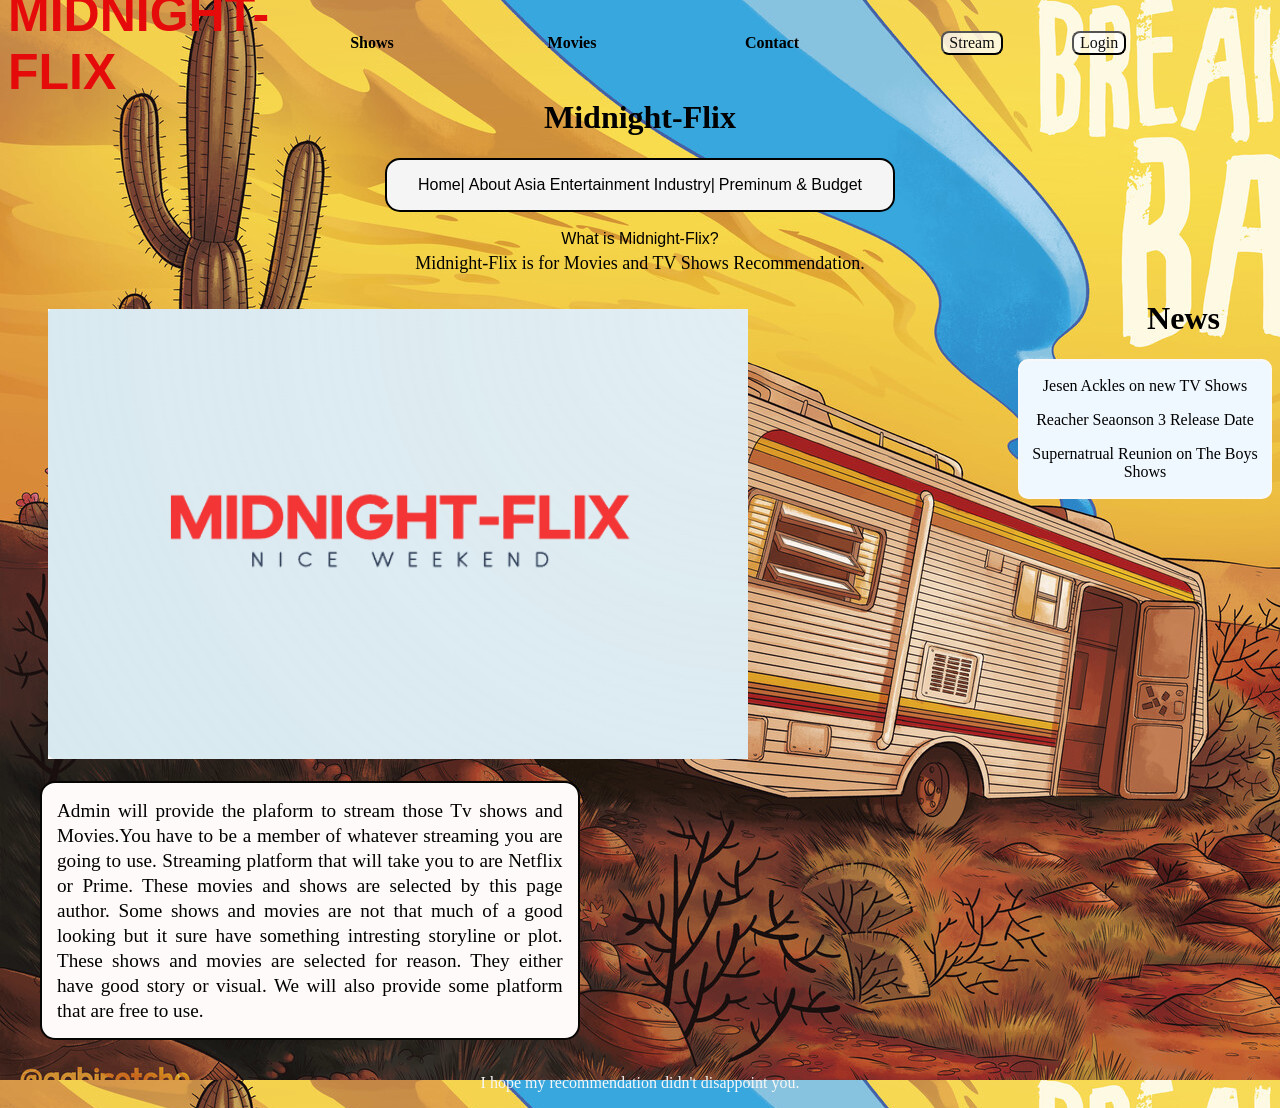
<file: index.html>
<!DOCTYPE html>
<html lang="en">

<head>
   <meta charset="UTF-8">
   <meta name="viewport" content="width=device-width, initial-scale=1.0">
   <title>Homepage</title>
   <style type="text/css">
      a {
         text-decoration: none;
      }

      aside {
         border: 2px solid rgb(248, 248, 248);
         border-radius: 10px;
         color: aliceblue;
         width: 25%;
         border: 5% #000000;
         background-color: aliceblue;
         ;
         overflow-y: auto;
      }

      .S1 {
         border: 2px solid black;
         background-color: whitesmoke;
         width: 40%;
         margin: auto;
         border-radius: 15px;
      }

      .D1 {
         width: 200px;
         height: 70px;
         align-items: center;
         display: flex;
         font-weight: bold;
      }

      .D2 {
         display: inline-block;
         text-align: center;
      }

      .N1 {
         display: flex;
      }

      .p2 {
         font-family: 'Franklin Gothic Medium', 'Arial Narrow', Arial, sans-serif;
         color: black;
      }

      .p3 {
         color: #000000;
         font-family: Georgia, 'Times New Roman', Times, serif;
      }

      #ID1 {
         flex-grow: 1;
         max-width: 70%;
         font-family: 'Trebuchet MS', 'Lucida Sans Unicode', 'Lucida Grande', 'Lucida Sans', Arial, sans-serif;
         font-size: 50px;
         color: rgb(230, 11, 11)
      }

      #ID2 {
         justify-content: center;
         align-items: center;
         color: rgb(0, 0, 0);
      }

      .Plat {
         text-align: justify;
         line-height: 25px;
         font-size: larger;
         color: #000000;
         flex-grow: 1;
         background-color: snow;
         border-color: #070404;
         border-radius: 15px;
         width: 40%;
         padding: 15px;
         font-family: Georgia, 'Times New Roman', Times, serif;
         position: relative;
         left: 32px;
      }

      button {
         border-radius: 8px;
         width: 100%;
         height: 100%;
         font-family: Georgia, 'Times New Roman', Times, serif;
         background-color: rgba(255, 255, 255, 0.767);
         color: rgb(15, 15, 15);
         font-size: medium;
      }

      .footer {
         font-family: Georgia, 'Times New Roman', Times, serif;
         text-align: center;
         color: rgb(247, 247, 247);
      }

      .nav-btn {
         width: auto;
         height: auto;
         background-color: rgba(255, 255, 255, 0.767);
         border-radius: 8px;
         font-family: Georgia, 'Times New Roman', Times, serif;
         color: rgb(15, 15, 15);
         font-size: medium;
         cursor: pointer;
      }

      .nav-btn:hover {
         background-color: rgba(186, 77, 77, 0.9);
      }
   </style>
</head>


<body style="background-color: hwb(193 60% 17%); overflow-x: hidden; background-image: url(image/Background4.jpg);">
   <nav class="N1">
      <div id="ID1" class="D1">
         <p>MIDNIGHT-FLIX</p>
      </div>
      <div id="ID2" class="D1"><a href="show-recommendation.html" class="protected-link">
            <p style="color: #000000;">Shows </p>
         </a></div>
      <div id="ID2" class="D1"><a href="movie-recommendation.html" class="protected-link">
            <p style="color: #000000;">Movies </p>
         </a></div>
      <div id="ID2" class="D1"><a href="Contact.html">
            <p style="color: #000000;">Contact </p>
         </a></div>
      <div id="ID2" class="D1"><a href="Aboutstream.html"><button>Stream</button></a></div>

      <div id="authButton" class="D1"></div>

   </nav>
   <div id="welcomeMessage" style="text-align:center; color: white;"></div>
   <header>
      <h1 style="text-align: center; font-family: 'Courier New', Courier,">Midnight-Flix </h1>
   </header>
   <section class="S1" style="text-align: center;">
      <div class="D2">
         <a href="home.html" target=" _blank ">
            <p class="p2">Home|</p>
         </a>
      </div>
      <div class="D2">
         <a href="external.html" target=" _blank ">
            <p class="p2">About Asia Entertainment Industry|</p>
         </a>
      </div>
      <div class="D2">
         <a href="pagegrid.html" target=" _blank ">
            <p class="p2">Preminum & Budget</p>
         </a>
      </div>
   </section>
   <section style="text-align: center; color: black;">
      <br>
      <header style="font-family: 'Franklin Gothic Medium', 'Arial Narrow', Arial, sans-serif;">What is Midnight-Flix?
      </header>
      <article style="font-size: large; padding: 5px;">Midnight-Flix is for Movies and TV Shows Recommendation.
      </article>
   </section>
   <h1 style="text-align: center; position: relative; left: 43%;">News</h1>
   <aside style=" float: right;  text-align: center; max-width: 250px">
      <a href="https://screenrant.com/jensen-ackles-upcoming-movies-tv-shows/">
         <p class="p3">
            Jesen Ackles on new TV Shows
         </p>
      </a>
      <a href="https://thedirect.com/article/reacher-season-3-release-date-schedule-confirmed">
         <p class="p3">
            Reacher Seaonson 3 Release Date</p>
      </a>
      <a href="https://www.yahoo.com/entertainment/supernatural-stars-reuniting-boys-could-050026114.h">
         <p class="p3">
            Supernatrual Reunion on The Boys Shows</p>
      </a>

   </aside>
   <img src="image/Midnight-Flix.png" alt="Movie" width="700px" height="450px"
      style="position: relative ; left: 40px; margin-top: -50px;">
   <nav>
      <br>
      <aside class="Plat"> Admin will provide the plaform to stream those Tv shows and Movies.You have to be a member of
         whatever streaming you are going to use.
         Streaming platform that will take you to are Netflix or Prime. These movies and shows are selected by this page
         author. Some shows and movies are not that much
         of a good looking but it sure have something intresting storyline or plot. These shows and movies are selected
         for reason. They either have good story or visual.
         We will also provide some platform that are free to use.
      </aside>
   </nav>
   <br>
   <footer class="footer">
      <p>I hope my recommendation didn't disappoint you.</p>
   </footer>
   <script>
      const authContainer = document.getElementById("authButton");
      const user = localStorage.getItem("loggedInUser");

      if (user) {
         
         authContainer.innerHTML = `<button onclick="logout()" class="nav-btn">Logout</button>`;
      } else {
         
         authContainer.innerHTML = `<a href="login.html"><button class="nav-btn">Login</button></a>`;
      }

      function logout() {
         localStorage.removeItem("loggedInUser");
         alert("You have been logged out.");
         window.location.href = "index.html";
      }
      document.querySelectorAll(".protected-link").forEach(link => {
         link.addEventListener("click", function (e) {
            if (!user) {
               e.preventDefault(); 
               alert("Please log in to access this page.");
               window.location.href = "index.html";
            }
         });
      });


      const welcomeDiv = document.getElementById("welcomeMessage");
      if (user) {
         welcomeDiv.innerHTML = `<p>Welcome, <strong>${user}</strong>!</p>`;
      }
   </script>
</body>

</html>
</file>
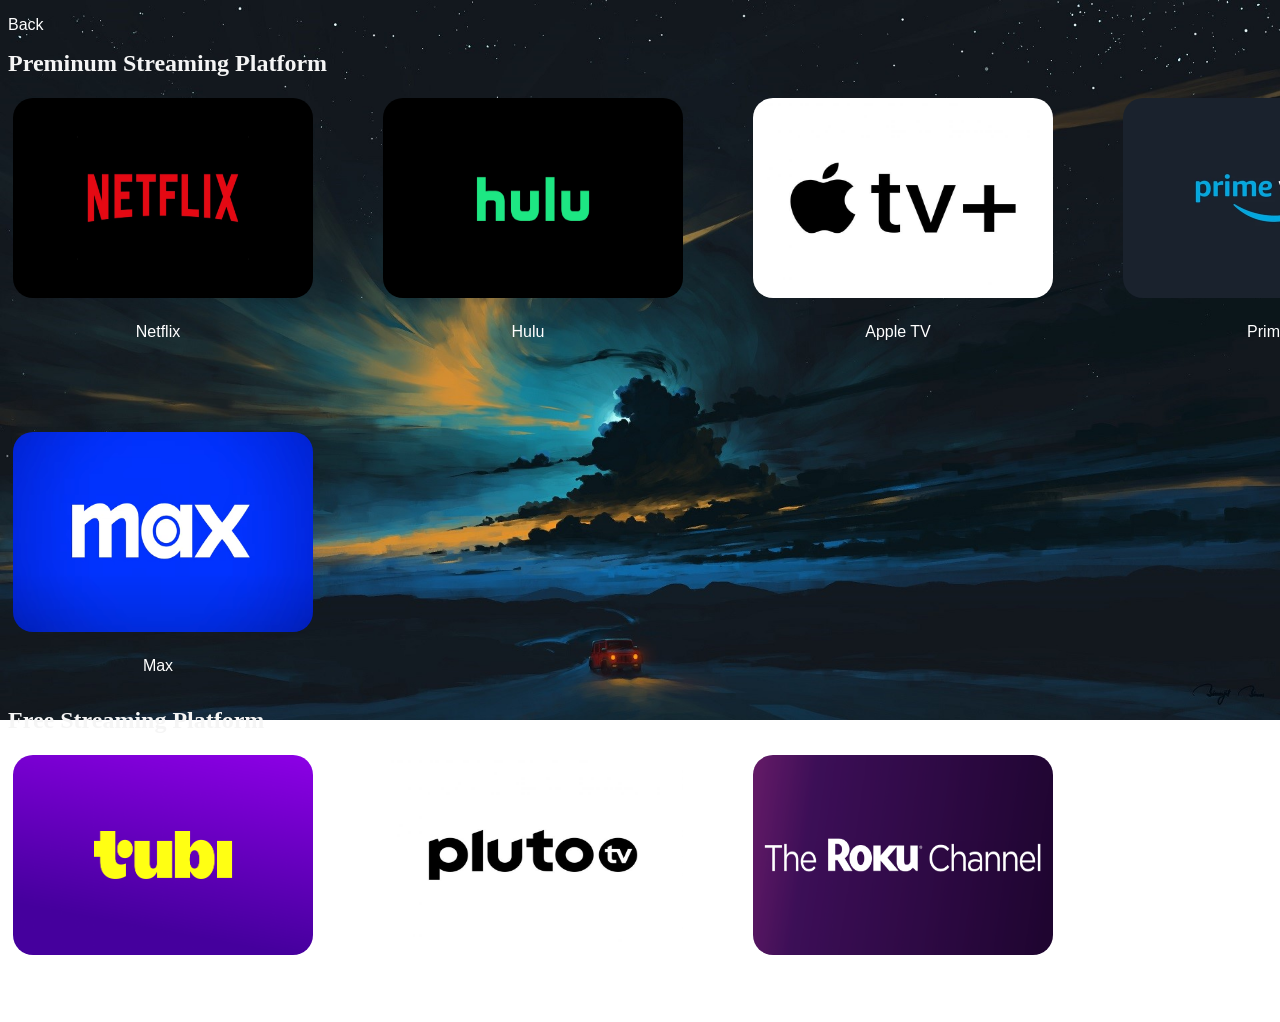
<file: Aboutstream.html>
<!DOCTYPE html>
<html lang="en">

<head>
    <meta charset="UTF-8">
    <meta name="viewport" content="width=device-width, initial-scale=1.0">
    <title>Document</title>
    <link rel="stylesheet" href="stream.css">
</head>

<body>
    <div>
        <a href="index.html">
            <p class="p">Back</p>
        </a>
    </div>
    <h1 class="h1">Preminum Streaming Platform</h1>
    <div class="grid-cotainer">
        <div class="item">
            <a href="https://www.netflix.com"><img class="img" src="image/Netflix.webp" alt="Movies"></a>
            <p class="p">Netflix</p>
        </div>
        <div class="item">
            <a href="https://www.hulu.com"><img class="img" src="image/hulu.avif" alt="Movies"></a>
            <p class="p">Hulu</p>
        </div>
        <div class="item">
            <a href="https://tv.apple.com/"><img class="img" src="image/Apple-TV-.jpg" alt="Movies"></a>
            <p class="p">Apple TV</p>
        </div>
        <div class="item">
            <a href="https://www.primevideo.com/"><img class="img" src="image/Prime2.webp" alt="Movies"></a>
            <p class="p">Prime</p>
        </div>
        <div class="item">
            <a href="https://www.paramountplus.com/"><img class="img" src="image/Paramount-Plus-Logo.webp"
                    alt="Movies"></a>
            <p class="p">Paramount Plus</p>
        </div>
        <div class="item">
            <a href="https://www.max.com/"><img class="img" src="image/Max1.webp" alt="Movies"></a>
            <p class="p">Max</p>
        </div>
    </div>
    <h1 class="h1">Free Streaming Platform</h1>
    <div class="grid-cotainer">
        <div class="item">
            <a href="https://tubitv.com/"><img class="img" src="image/Tubi.webp" alt="Movies"> </a>
            <p class="p">Tubi</p>
        </div>
        <div class="item">
            <a href="https://pluto.tv/"><img class="img" src="image/pluto-tv.jpg" alt="Movies"></a>
            <p class="p">Pluto</p>
        </div>
        <div class="item">
            <a href="https://www.roku.com/whats-on/the-roku-channel#free"><img class="img" src="image/Roku.webp"
                    alt="Movies"></a>
            <p class="p">Roku</p>
        </div>
    </div>

</body>

</html>
</file>
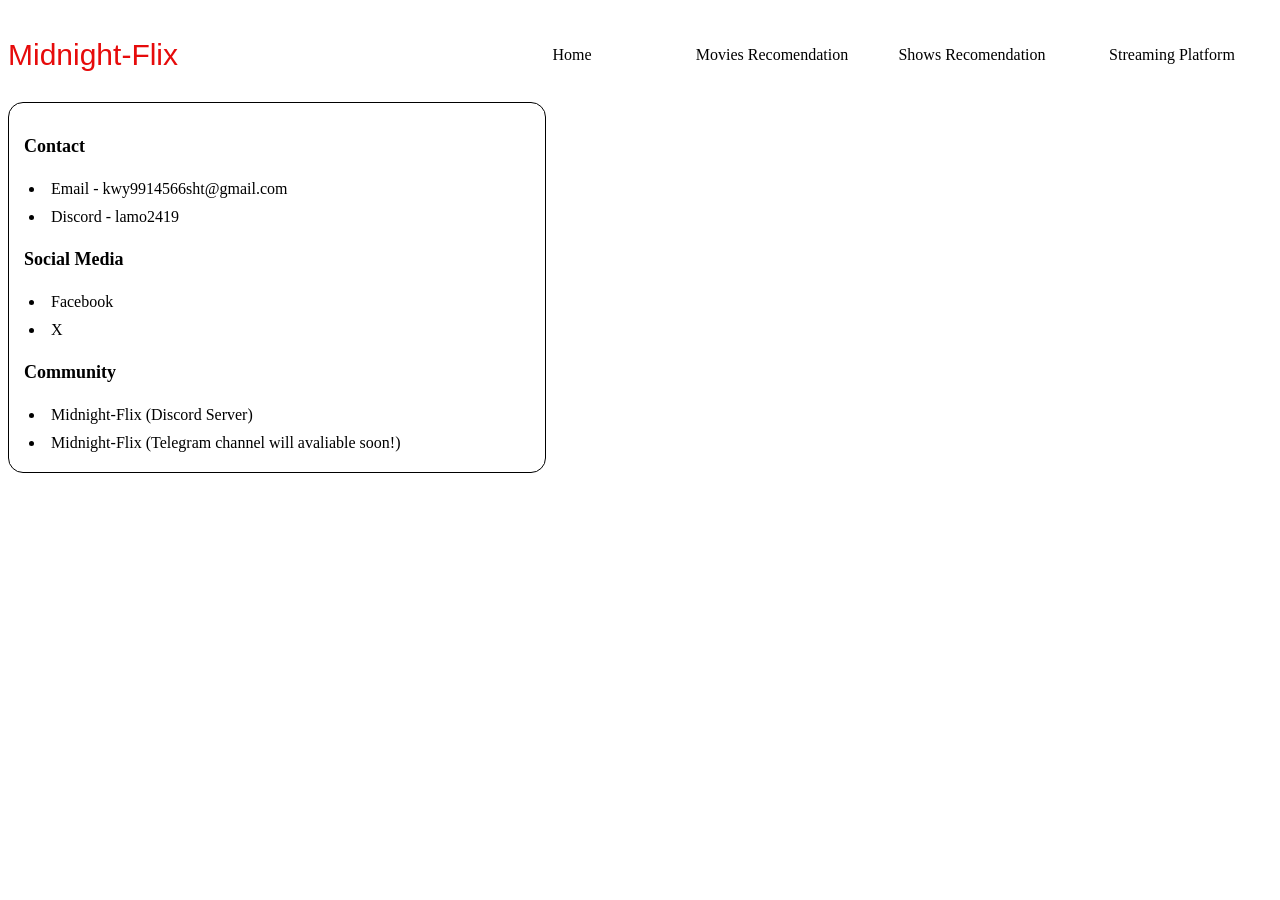
<file: Contact.html>
<!DOCTYPE html>
<html lang="en">

<head>
    <meta charset="UTF-8">
    <meta name="viewport" content="width=device-width, initial-scale=1.0">
    <title>Document</title>
</head>

<body>
    <nav class="Navi">
        <div class="Div1">
            <p>Midnight-Flix</p>
        </div>
        <div class="navtext"><a href="index.html">
                <p id="navp">Home</p>
            </a></div>
        <div class="navtext"><a href="movie-recommendation.html">
                <p id="navp">Movies Recomendation</p>
            </a></div>
        <div class="navtext"><a href="show-recommendation.html">
                <p id="navp">Shows Recomendation</p>
            </a></div>
        <div class="navtext"><a href="Aboutstream.html">
                <p id="navp">Streaming Platform</p>
            </a></div>
    </nav>
    <div class="D1">
        <p class="p1">Contact</p>
        <li id="p2"> Email - kwy9914566sht@gmail.com</li>
        <li id="p2"> Discord - lamo2419</li>
        <p class="p1">Social Media</p>
        <a href="https://www.facebook.com/profile.php?id=61552080111564">
            <li id="p2">Facebook</li>
        </a>
        <a href="https://x.com/per11599">
            <li id="p2">X</li>
        </a>
        <p class="p1">Community</p>
        <a href="https://discord.gg/ym7qS27F">
            <li id="p2"> Midnight-Flix (Discord Server)</li>
        </a>
        <li id="p2"> Midnight-Flix (Telegram channel will avaliable soon!)</li>
    </div>
</body>
<style>
    .D1 {
        flex: ;
        border: 1px solid black;
        justify-content: center;
        width: 100px;
        width: 40%;
        padding: 15px;
        border-radius: 15px;
    }

    .p1 {
        font-size: large;
        font-family: 'Times New Roman', Times, serif;
        font-weight: bolder;
    }

    .p {
        font-family: Cambria, Cochin, Georgia, Times, 'Times New Roman', serif;
    }

    .Div1 {
        font-family: 'Trebuchet MS', 'Lucida Sans Unicode', 'Lucida Grande', 'Lucida Sans', Arial, sans-serif, serif;
        color: rgb(230, 11, 11);
        display: grid;
        font-size: 30px;
    }

    .navtext {
        display: grid;
        text-align: center;
        font-family: Cambria, Cochin, Georgia, Times, 'Times New Roman', serif;
        align-items: center;
    }

    .Navi {
        grid-area: nav;
        display: grid;
        grid-template-columns: auto 200px 200px 200px 200px;
        border-radius: 10px;
        align-self: start;
    }

    a {
        text-decoration: none;
    }

    #navp {
        color: black;
    }

    #p2 {
        font-family: Georgia, 'Times New Roman', Times, serif;
        padding: 5px;
        color: black;
    }
</style>

</html>
</file>
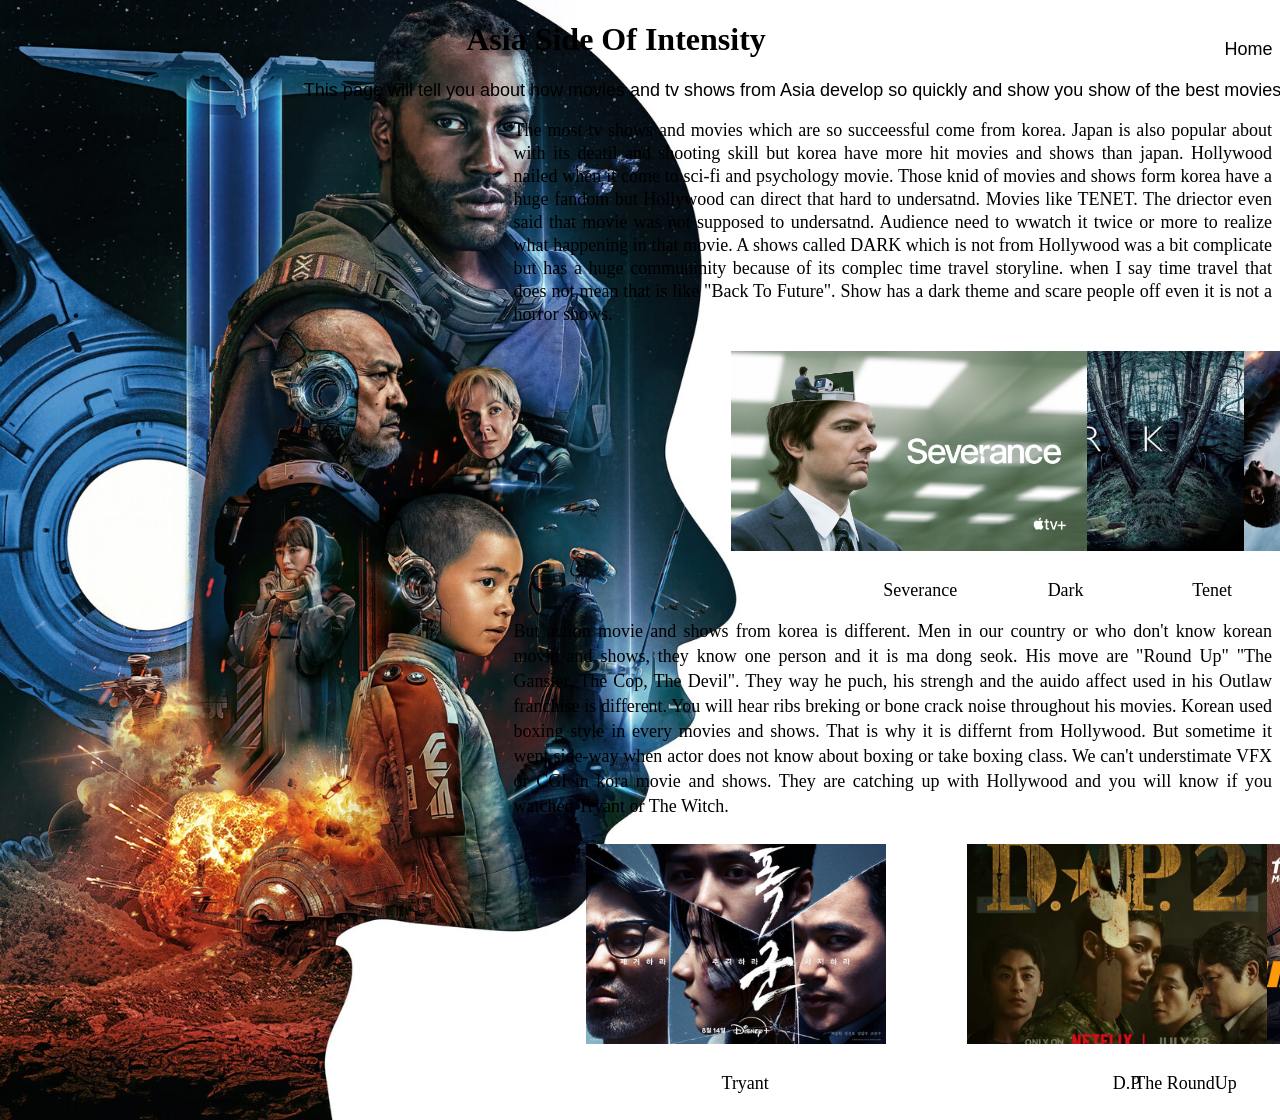
<file: external.html>
<!DOCTYPE html>
<html lang="en">

<head>
    <meta charset="UTF-8">
    <meta name="viewport" content="width=device-width, initial-scale=1.0">
    <link rel="stylesheet" href="external.css" type="text/css">
    <title>Movie & Shows Industry</title>
</head>

<body>
    <aside class="A3">
        <a href="index.html">
            <p class="H">Home</p>
        </a>
    </aside>
    <h1>Asia Side Of Intensity </h1>
    <p>This page will tell you about how movies and tv shows from Asia develop so quickly and show you show of the best
        movies and shows from asia.</p>
    <aside class="A1">
        The most tv shows and movies which are so succeessful come from korea. Japan is also popular about with its
        deatil and shooting skill but korea have more hit movies and shows than japan. Hollywood nailed when it come
        to sci-fi and psychology movie. Those knid of movies and shows form korea have a huge fandom but Hollywood can
        direct that hard to undersatnd. Movies like TENET. The driector even said that movie was not supposed to
        undersatnd.
        Audience need to wwatch it twice or more to realize what happening in that movie. A shows called DARK which is
        not from Hollywood was a bit complicate but has a huge communinity because of its complec time travel storyline.
        when I say
        time travel that does not mean that is like "Back To Future". Show has a dark theme and scare people off even it
        is not a horror shows.
    </aside>
    <br>
    <div class="D1">
        <img class="image1" src="image/tenet poster.jpg">
        <p class="tenet">Tenet</p>
    </div>
    <div class="D2">
        <img class="image2" src="image/Dark Poster.avif">
        <p class="dark">Dark</p>
    </div>
    <div class="D3">
        <img class="image3" src="image/Severance Poster.jpg">
        <p class="Severance">Severance</p>
    </div>
    <aside class="A2">
        But action movie and shows from korea is different. Men in our country or who don't know korean movie and shows,
        they know one person and it is ma dong seok. His move are "Round Up" "The Ganster, The Cop, The Devil". They way
        he puch,
        his strengh and the auido affect used in his Outlaw franchise is different. You will hear ribs breking or bone
        crack noise throughout his movies. Korean used boxing style in every movies and shows. That is why it is
        differnt from Hollywood.
        But sometime it went side-way when actor does not know about boxing or take boxing class. We can't understimate
        VFX or CGI in kora movie and shows. They are catching up with Hollywood and you will know if you watched Tryant
        or The Witch.
    </aside>
    <br>
    <div class="D4">
        <img class="image4" src="image/Roundup.jpg">
        <p class="TheRoundUp">The RoundUp</p>
    </div>
    <div class="D5">
        <img class="image5" src="image/The_Tyrant_(TV_series).png">
        <p class="Tryant">Tryant</p>
    </div>
    <div class="D6">
        <img class="image6" src="image/D.P.webp">
        <p class="DP">D.P</p>
    </div>

</body>

</html>
</file>
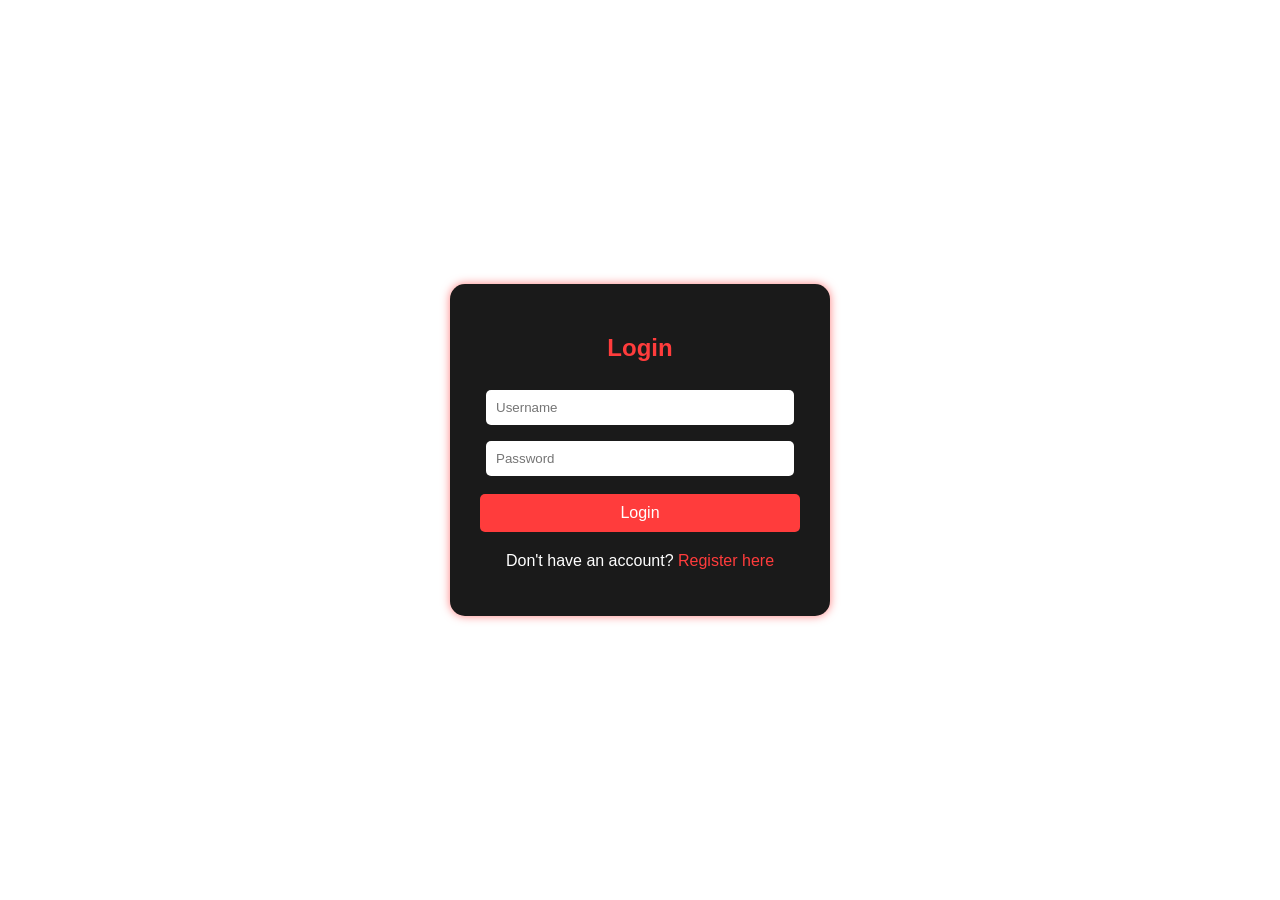
<file: login.html>
<!DOCTYPE html>
<html lang="en">

<head>
  <meta charset="UTF-8">
  <title>Login - Midnight-Flix</title>
  <link rel="stylesheet" href="style.css">

</head>

<body class="centered">
  <div class="container">
    <h2>Login</h2>
    <input type="text" id="loginUsername" placeholder="Username"><br>
    <input type="password" id="loginPassword" placeholder="Password"><br>
    <button onclick="login()">Login</button>
    <p>Don't have an account? <a href="register.html">Register here</a></p>
  </div>

  <script>
    function login() {
      const username = document.getElementById("loginUsername").value.trim();
      const password = document.getElementById("loginPassword").value;
      const user = JSON.parse(localStorage.getItem(username));

      if (user && user.password === password) {
        localStorage.setItem("loggedInUser", username);
        alert("Login successful!");
        window.location.href = "index.html";
      } else {
        alert("Invalid username or password.");
      }
    }
  </script>
</body>

</html>
</file>
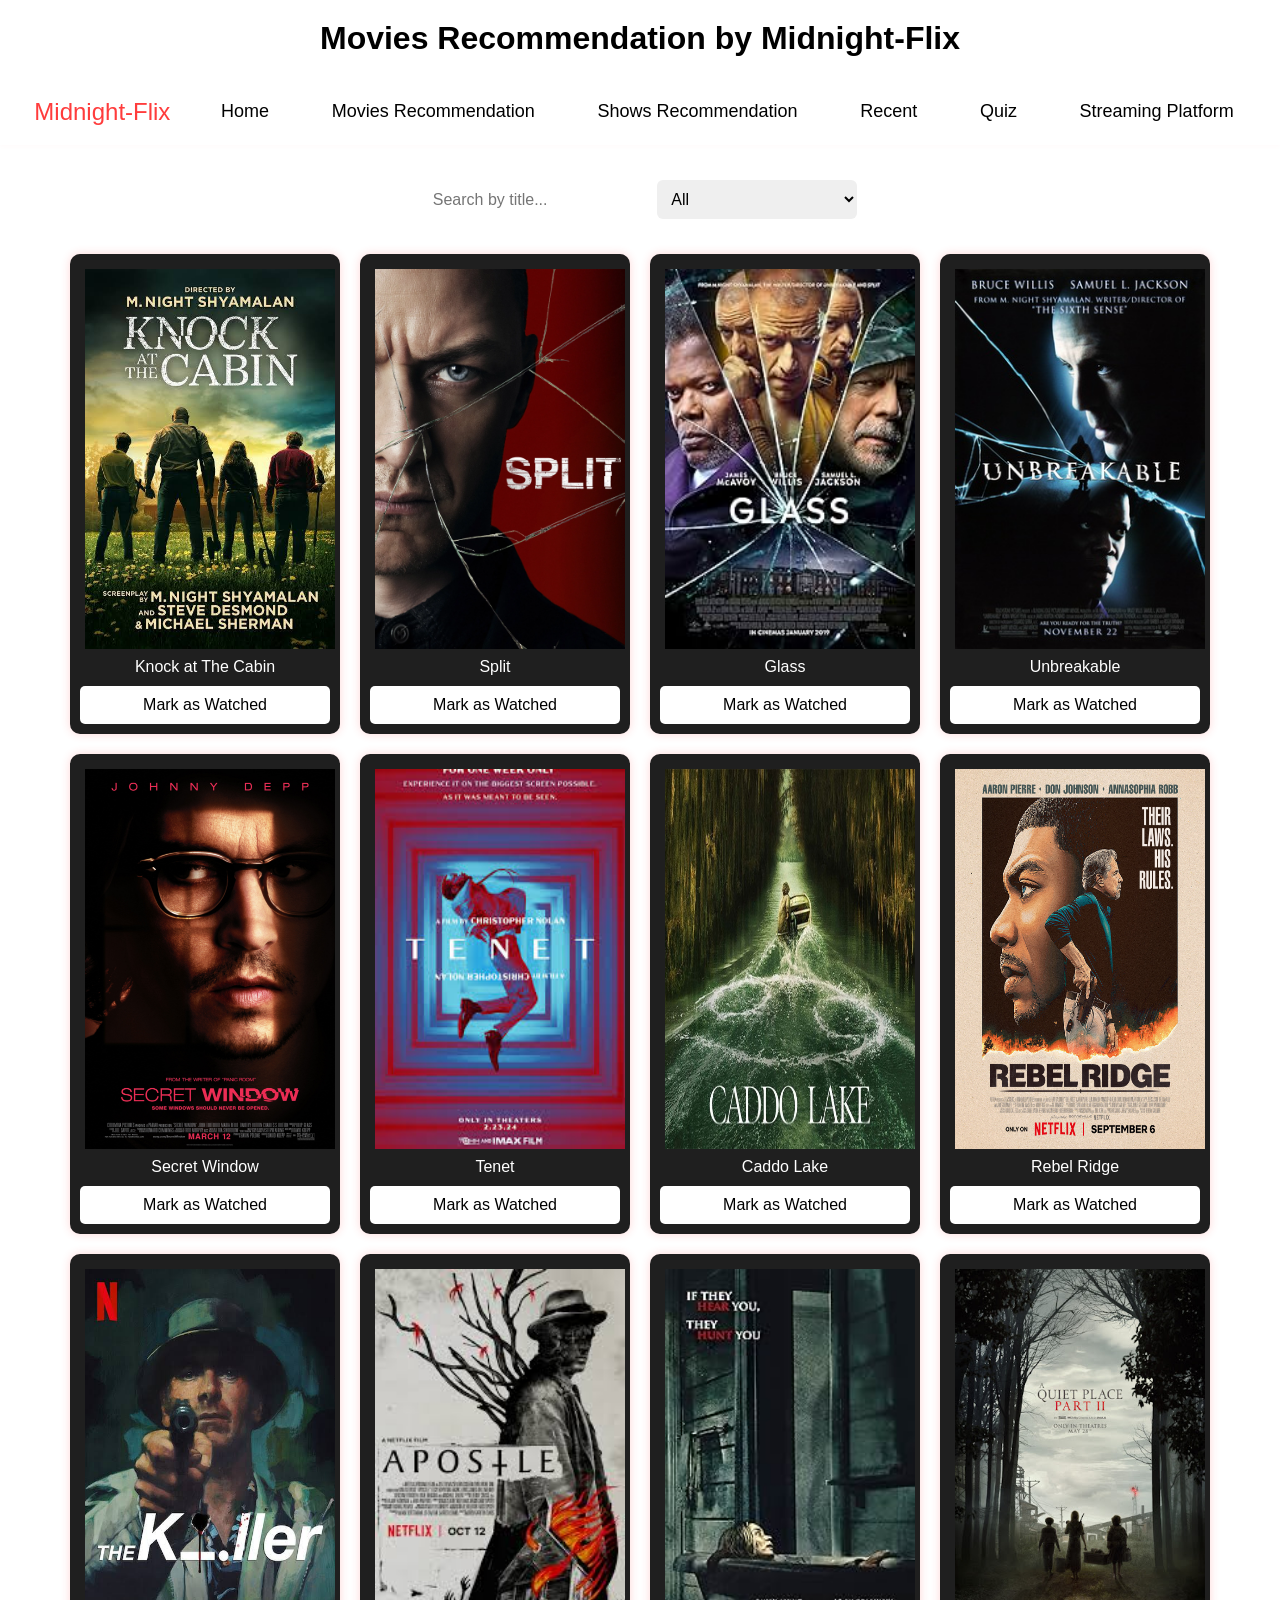
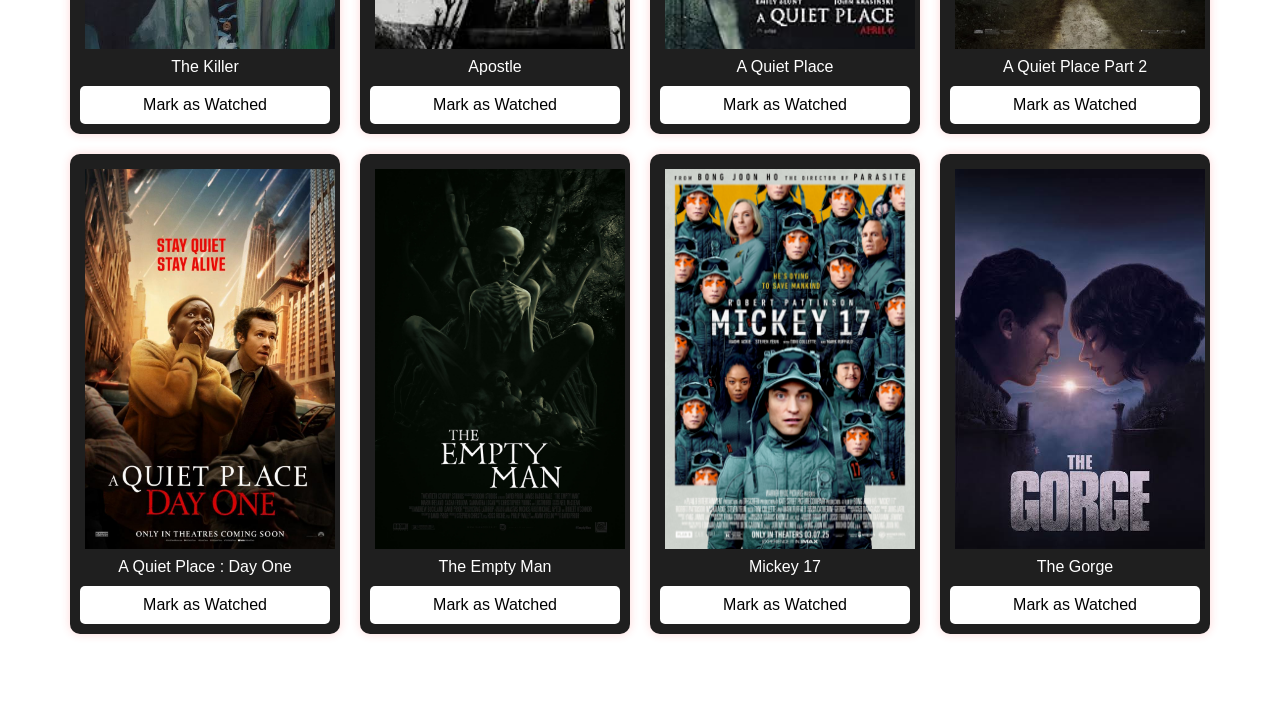
<file: movie-recommendation.html>
<!DOCTYPE html>
<html lang="en">

<head>
    <meta charset="UTF-8">
    <meta name="viewport" content="width=device-width, initial-scale=1.0">
    <title>Movie Recommendations</title>
    <link rel="stylesheet" href="style.css">
</head>

<body>
    <h1 class="main-header">Movies Recommendation by Midnight-Flix</h1>

    <nav class="Navi">
        <div class="Div1">
            <p>Midnight-Flix</p>
        </div>
        <div class="navtext"><a href="index.html">
                <p>Home</p>
            </a></div>
        <div class="navtext"><a href="movie-recommendation.html">
                <p>Movies Recommendation</p>
            </a></div>
        <div class="navtext"><a href="show-recommendation.html">
                <p>Shows Recommendation</p>
            </a></div>
        <div class="navtext"><a href="recent.html">
                <p>Recent</p>
            </a></div>
        <div class="navtext"><a href="quiz.html">
                <p>Quiz</p>
            </a></div>
        <div class="navtext"><a href="Aboutstream.html">
                <p>Streaming Platform</p>
            </a></div>
    </nav>


    <div class="search-bar">
        <input type="text" id="searchInput" placeholder="Search by title..." />
        <select id="platformFilter">
            <option value="">All</option>
            <option value="Action">Action</option>
            <option value="Thriller">Thriller</option>
            <option value="Drama">Drama</option>
            <option value="Horror">Horror</option>
            <option value="Sci-fi">Sci-fi</option>
            <option value="Mystery">Mystery</option>
        </select>
    </div>

    <div id="movie-container"></div>

    <footer class="footer-text">
        I hope my recommendation didn't disappoint you. 
    </footer>

    <script src="movies.js"></script>
</body>

</html>
</file>
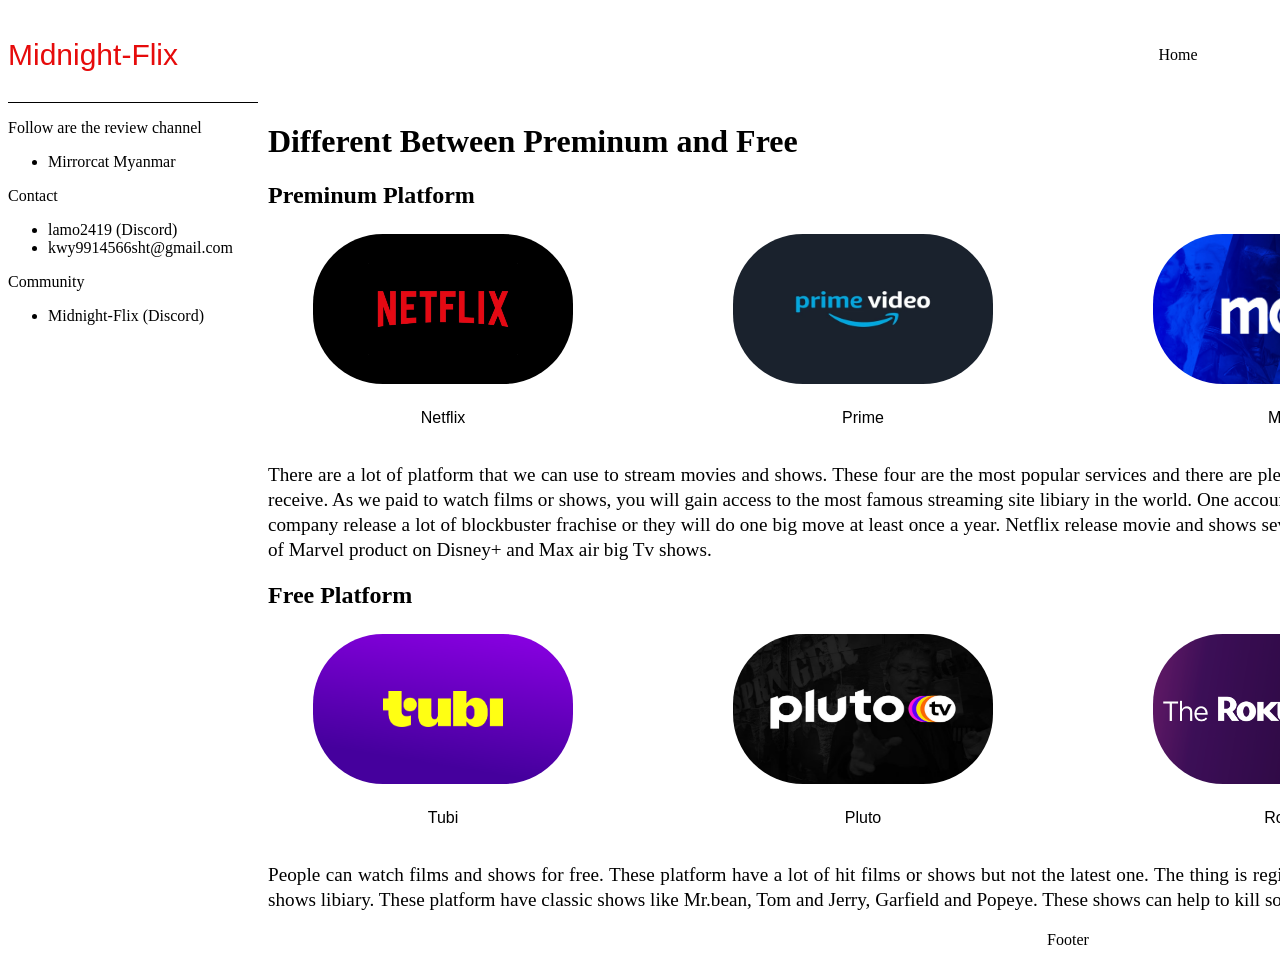
<file: pagegrid.html>
<!DOCTYPE html>
<html lang="en">

<head>
    <meta charset="UTF-8">
    <meta name="viewport" content="width=device-width, initial-scale=1.0">
    <title>Preminum & Budget</title>
    <link rel="stylesheet" href="gridpage.css">
</head>

<body>
    <nav>
        <div class="one">
            <p>Midnight-Flix</p>
        </div>
        <div class="navtext"><a href="index.html">
                <p id="navp">Home</p>
            </a></div>
        <div class="navtext"><a href="movie-recommendation.html">
                <p id="navp">Movies Recomendation</p>
            </a></div>
        <div class="navtext"><a href="show-recommendation.html">
                <p id="navp">Shows Recomendation</p>
            </a></div>
        <div class="navtext"><a href="Aboutstream.html">
                <p id="navp">Streaming Platform</p>
            </a></div>
    </nav>
    <aside>
        <p class="pins">Follow are the review channel
        <p>
        <ul>
            <li>Mirrorcat Myanmar</li>
        </ul>
        <p class="pins">Contact</p>
        <ul>
            <li>lamo2419 (Discord)</li>
            <li>kwy9914566sht@gmail.com</li>
        </ul>
        <p class="pins">Community</p>
        <ul>
            <li>Midnight-Flix (Discord)</li>
        </ul>
    </aside>
    <main>
        <h1 class="h1">Different Between Preminum and Free</h1>
        <h2 class="h2">Preminum Platform</h2>
        <div class="grid-cotainer">
            <div class="item">
                <img src="image/Netflix.webp" alt="Movies" width="260px" style="margin: 5px; border-radius: 70px;"
                    height="150px">
                <p
                    style="font-family: 'Franklin Gothic Medium', 'Arial Narrow', Arial, sans-serif; color: rgb(0, 0, 0);">
                    Netflix</p>
            </div>
            <div class="item">
                <img src="image/Prime2.webp" alt="Movies" width="260px" style="margin: 5px; border-radius: 70px;"
                    height="150px">
                <p
                    style="font-family: 'Franklin Gothic Medium', 'Arial Narrow', Arial, sans-serif; color: rgb(0, 0, 0);">
                    Prime</p>
            </div>
            <div class="item">
                <img src="image/Max2.jpg" alt="Movies" width="260px" style="margin: 5px; border-radius: 70px;"
                    height="150px">
                <p
                    style="font-family: 'Franklin Gothic Medium', 'Arial Narrow', Arial, sans-serif; color: rgb(0, 0, 0);">
                    Max</p>
            </div>
            <div class="item">
                <img src="image/Disney.webp" alt="Movies" width="260px" style="margin: 5px; border-radius: 70px;"
                    height="150px">
                <p
                    style="font-family: 'Franklin Gothic Medium', 'Arial Narrow', Arial, sans-serif; color: rgb(0, 0, 0);">
                    Dsiney+</p>
            </div>
        </div>
        <p class="para">There are a lot of platform that we can use to stream movies and shows. These four are the most
            popular services and there are plenty to mention. We have to paid for the service and user
            might like what will receive. As we paid to watch films or shows, you will gain access to the most famous
            streaming site libiary in the world. One account allow multiple user and each user can have
            their own profile. Those kind of company release a lot of blockbuster frachise or they will do one big move
            at least once a year. Netflix release movie and shows several time in a month, prime has
            almost every hit tv shows, user can watch all of Marvel product on Disney+ and Max air big Tv shows.
        </p>
        <h2 class="h2">Free Platform</h2>
        <div class="grid-cotainer">
            <div class="item">
                <img src="image/Tubi.webp" alt="Movies" width="260px" style="margin: 5px; border-radius: 70px;"
                    height="150px">
                <p
                    style="font-family: 'Franklin Gothic Medium', 'Arial Narrow', Arial, sans-serif; color: rgb(0, 0, 0);">
                    Tubi</p>
            </div>
            <div class="item">
                <img src="image/pluto2.avif" alt="Movies" width="260px" style="margin: 5px; border-radius: 70px;"
                    height="150px">
                <p
                    style="font-family: 'Franklin Gothic Medium', 'Arial Narrow', Arial, sans-serif; color: rgb(0, 0, 0);">
                    Pluto</p>
            </div>
            <div class="item">
                <img src="image/Roku.webp" alt="Movies" width="260px" style="margin: 5px; border-radius: 70px;"
                    height="150px">
                <p
                    style="font-family: 'Franklin Gothic Medium', 'Arial Narrow', Arial, sans-serif; color: rgb(0, 0, 0);">
                    Roku</p>
            </div>
        </div>
        <p class="para"> People can watch films and shows for free. These platform have a lot of hit films or shows but
            not the latest one. The thing is regional problem. A big country like UK or US
            have access with huge films and shows libiary. These platform have classic shows like Mr.bean, Tom and
            Jerry, Garfield and Popeye. These shows can help to kill some time or user can watch it
            to visit the childhood life.
        </p>
    </main>
    <footer>Footer</footer>
</body>

</html>
</file>
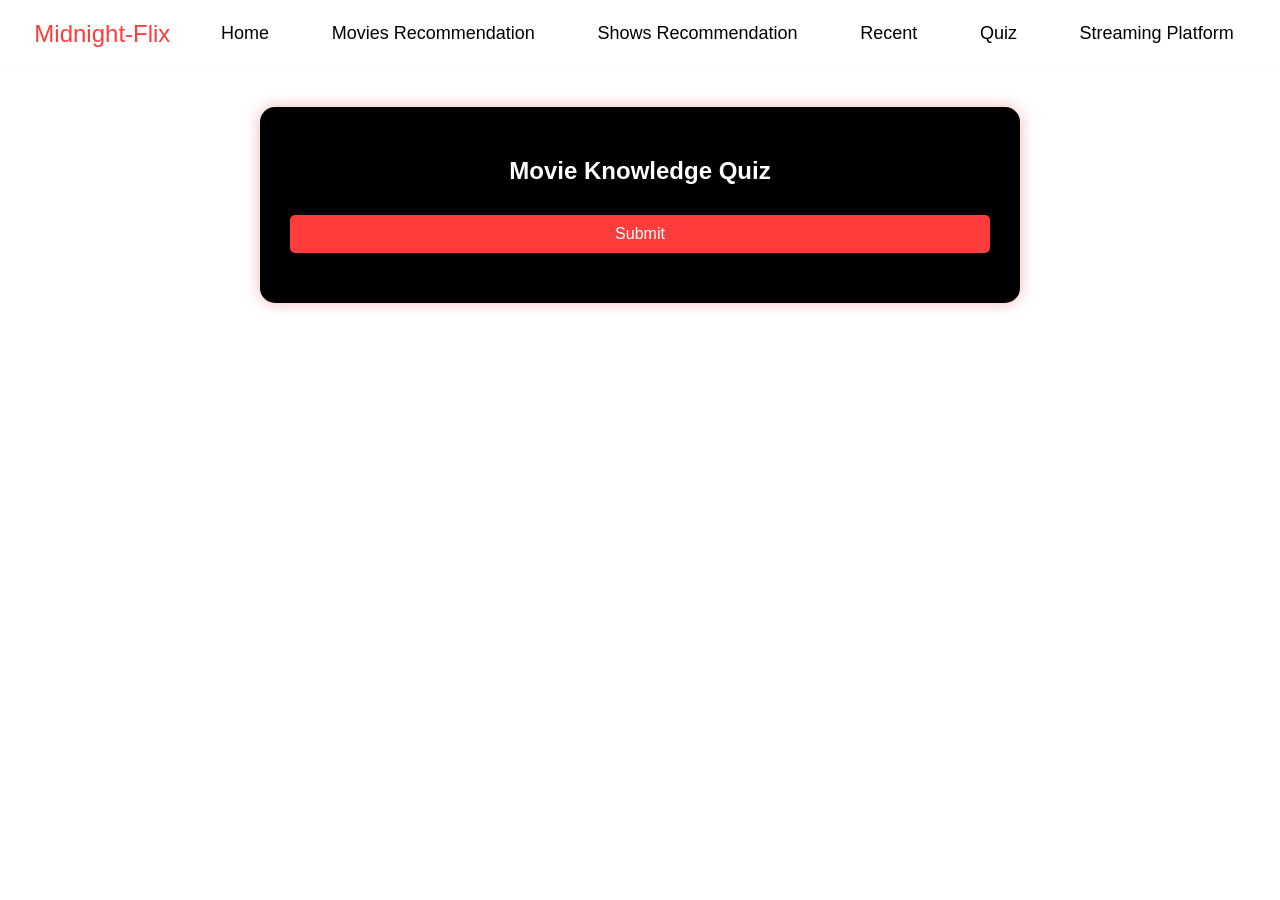
<file: quiz.html>
<!DOCTYPE html>
<html lang="en">

<head>
  <meta charset="UTF-8">
  <title>Movie Quiz - Midnight-Flix</title>
  <link rel="stylesheet" href="style.css">
  <style>
    .quiz-container {
      max-width: 700px;
      margin: 40px auto;
      background-color: #000000;
      padding: 30px;
      border-radius: 15px;
      box-shadow: 0 0 15px rgba(216, 14, 14, 0.3);
    }

    .quiz-container h2 {
      text-align: center;
      color: #ffffff;
    }

    .question-block {
      margin-bottom: 25px;
    }

    .question-block p {
      font-size: 18px;
      margin-bottom: 10px;
    }

    .question-block label {
      display: block;
      margin: 5px 0;
      font-size: 16px;
      cursor: pointer;
    }

    #quiz-result {
      margin-top: 20px;
      font-size: 20px;
      color: #00ff88;
      text-align: center;
    }
  </style>
</head>

<body style="background-color: #ffffff;">

  <nav class="Navi">
    <div class="Div1">
      <p>Midnight-Flix</p>
    </div>
    <div class="navtext"><a href="index.html">
        <p>Home</p>
      </a></div>
    <div class="navtext"><a href="movie-recommendation.html">
        <p>Movies Recommendation</p>
      </a></div>
    <div class="navtext"><a href="show-recommendation.html">
        <p>Shows Recommendation</p>
      </a></div>
    <div class="navtext"><a href="recent.html">
        <p>Recent</p>
      </a></div>
    <div class="navtext"><a href="quiz.html">
        <p>Quiz</p>
      </a></div>
    <div class="navtext"><a href="Aboutstream.html">
        <p>Streaming Platform</p>
      </a></div>
  </nav>

  <div class="quiz-container">
    <h2> Movie Knowledge Quiz</h2>
    <div id="quiz-container"></div>
    <button onclick="submitQuiz()">Submit</button>
    <p id="quiz-result"></p>
  </div>

  <script src="quiz.js"></script>
</body>

</html>
</file>
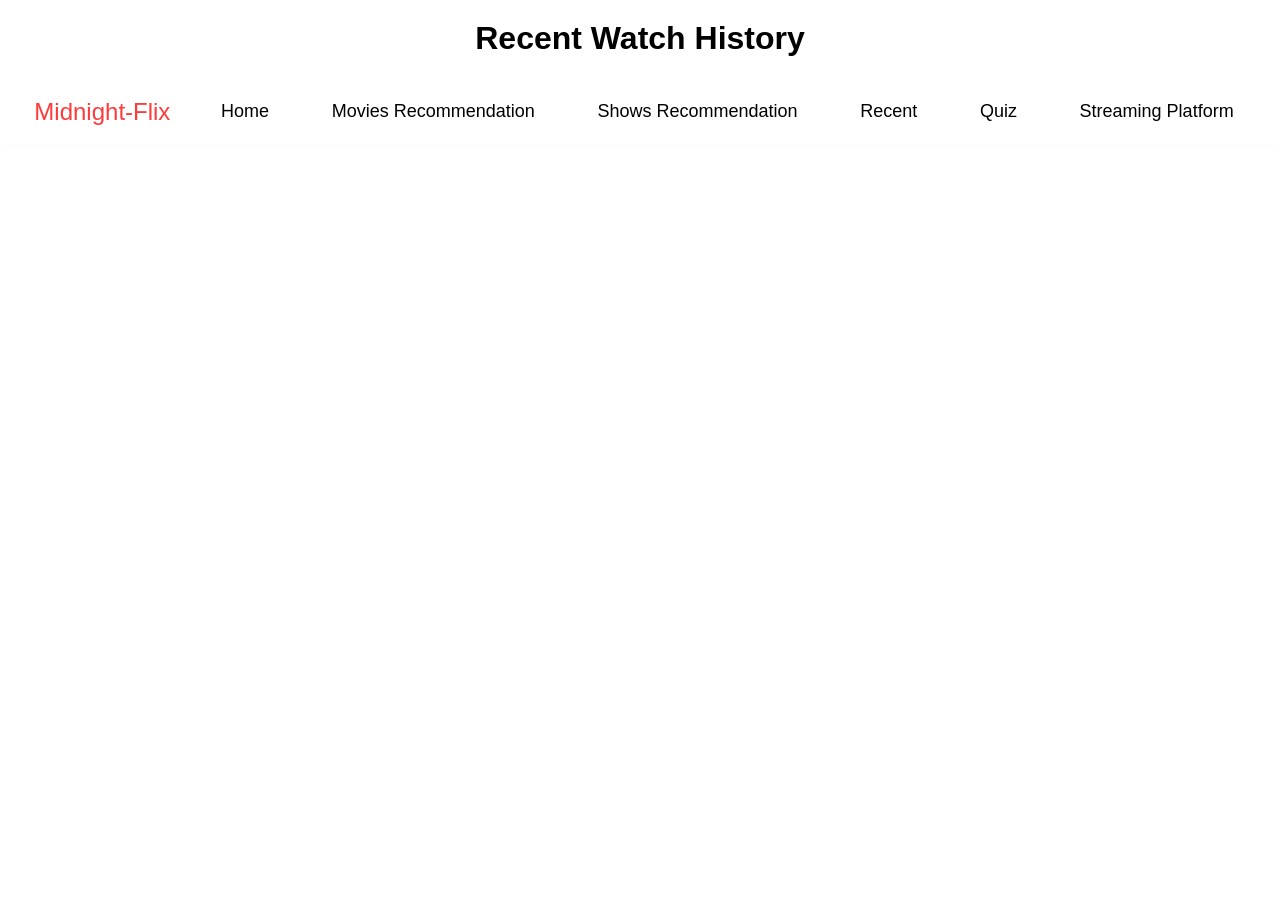
<file: recent.html>
<!DOCTYPE html>
<html lang="en">

<head>
  <meta charset="UTF-8">
  <meta name="viewport" content="width=device-width, initial-scale=1.0">
  <title>Recent Watch History</title>
  <link rel="stylesheet" href="style.css">
</head>

<body>
  <h1 class="main-header">Recent Watch History</h1>

  
  <nav class="Navi">
    <div class="Div1">
      <p>Midnight-Flix</p>
    </div>
    <div class="navtext"><a href="index.html">
        <p>Home</p>
      </a></div>
    <div class="navtext"><a href="movie-recommendation.html">
        <p>Movies Recommendation</p>
      </a></div>
    <div class="navtext"><a href="show-recommendation.html">
        <p>Shows Recommendation</p>
      </a></div>
    <div class="navtext"><a href="recent.html">
        <p>Recent</p>
      </a></div>
    <div class="navtext"><a href="quiz.html">
        <p>Quiz</p>
      </a></div>
    <div class="navtext"><a href="Aboutstream.html">
        <p>Streaming Platform</p>
      </a></div>
  </nav>

  <div id="recent-container">
    <p>Loading your recent watch history...</p>
  </div>

  <footer class="footer-text">
    I hope my recommendation didn't disappoint you.
  </footer>

  <script src="recent.js"></script>
</body>

</html>
</file>
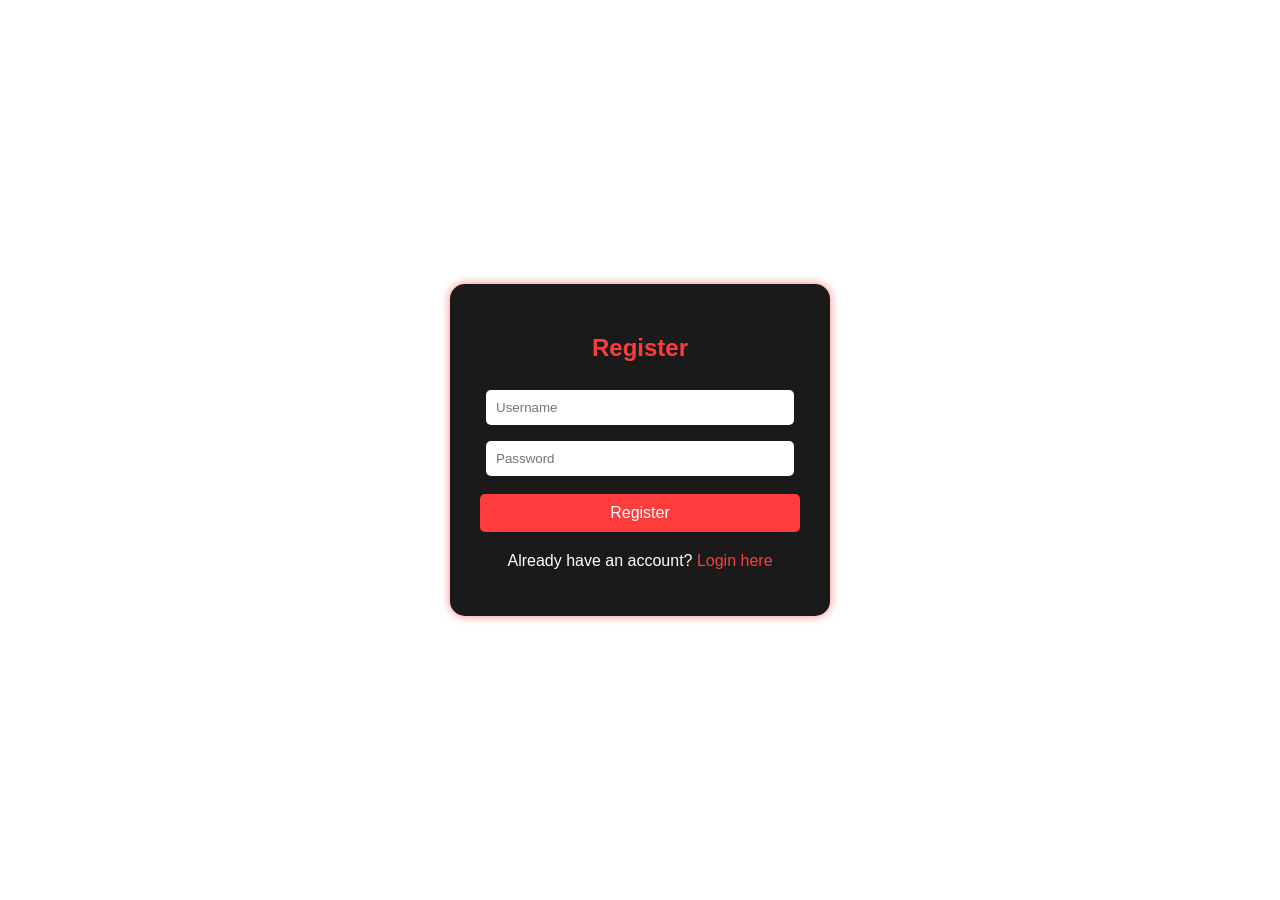
<file: register.html>
<!DOCTYPE html>
<html lang="en">

<head>
  <meta charset="UTF-8">
  <title>Register - Midnight-Flix</title>
  <link rel="stylesheet" href="style.css">
</head>

<body class="centered">
  <div class="container">
    <h2>Register</h2>
    <input type="text" id="regUsername" placeholder="Username"><br>
    <input type="password" id="regPassword" placeholder="Password"><br>
    <button onclick="register()">Register</button>
    <p>Already have an account? <a href="login.html">Login here</a></p>
  </div>

  <script>
    function register() {
      const username = document.getElementById("regUsername").value.trim();
      const password = document.getElementById("regPassword").value;

      if (!username || !password) {
        alert("Please fill in all fields.");
        return;
      }

      if (localStorage.getItem(username)) {
        alert("Username already exists.");
      } else {
        localStorage.setItem(username, JSON.stringify({ password }));
        alert("Registration successful!");
        window.location.href = "login.html";
      }
    }
  </script>
</body>

</html>
</file>
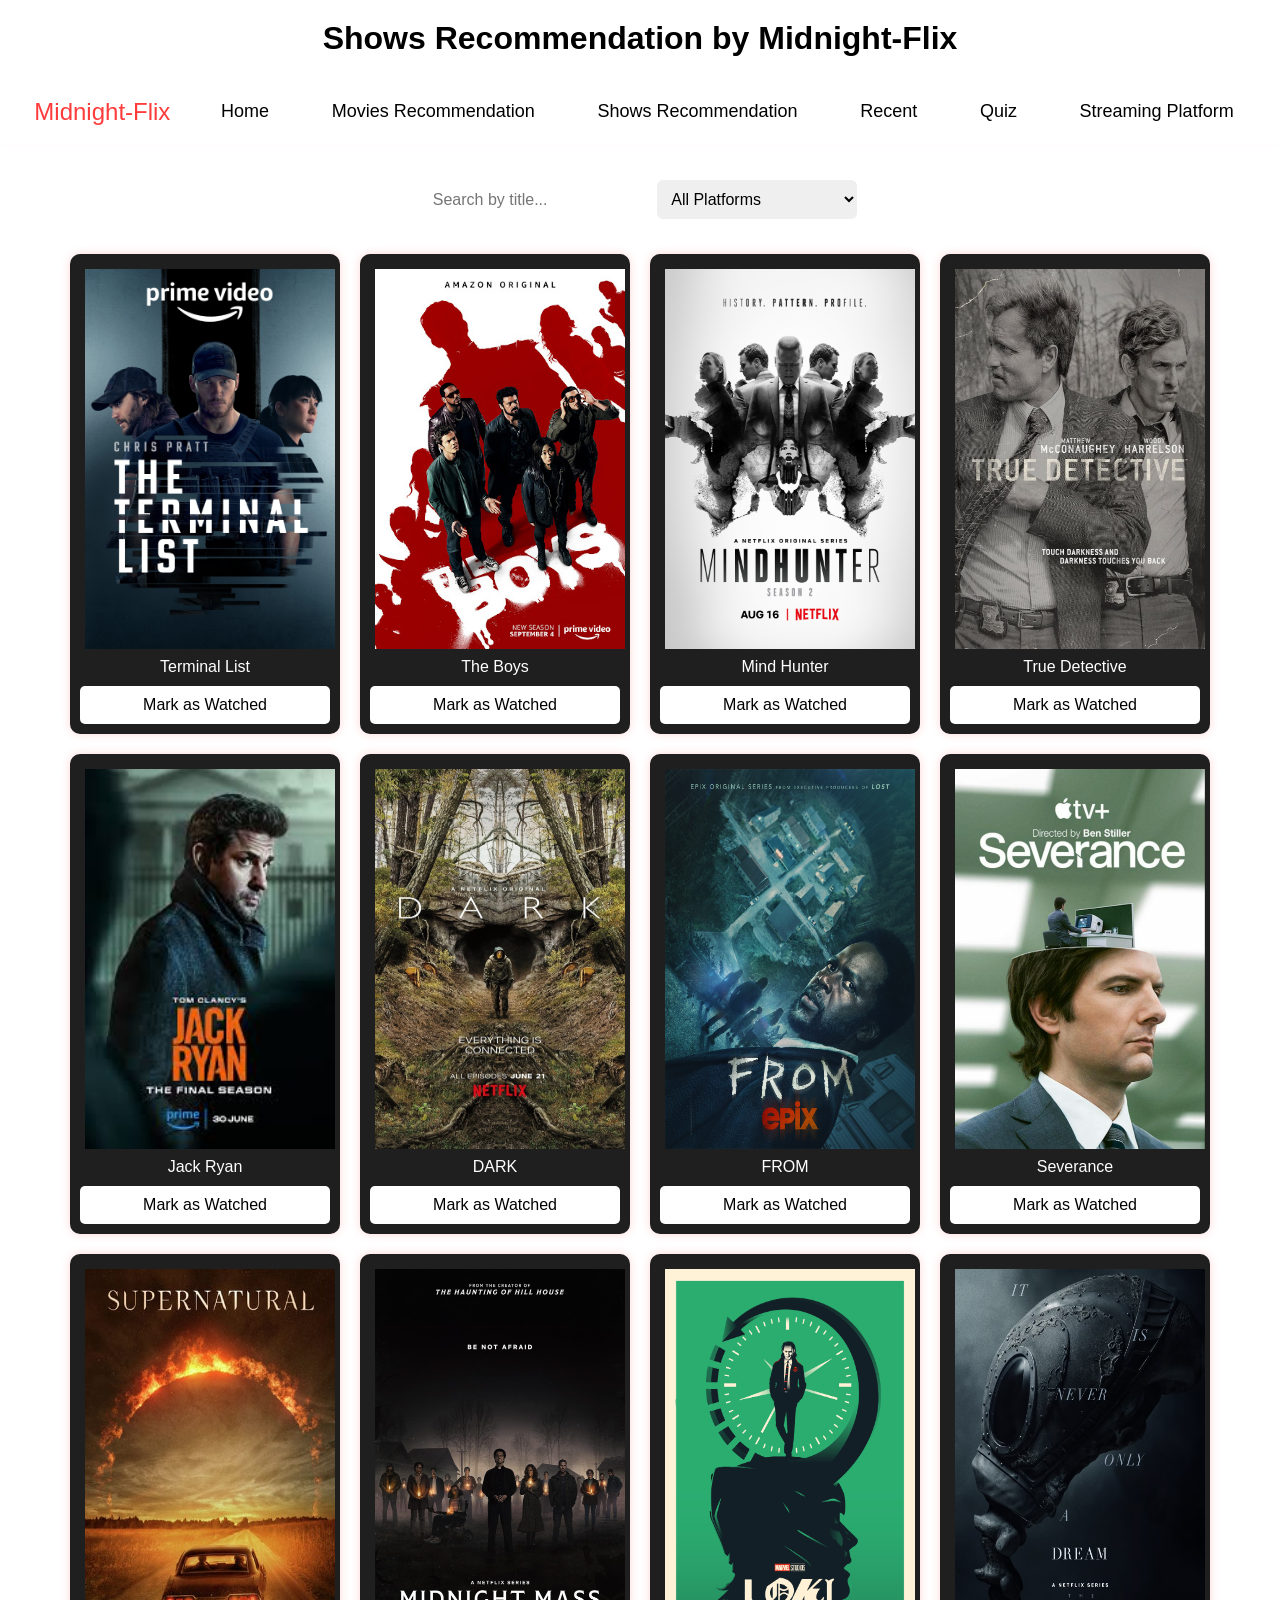
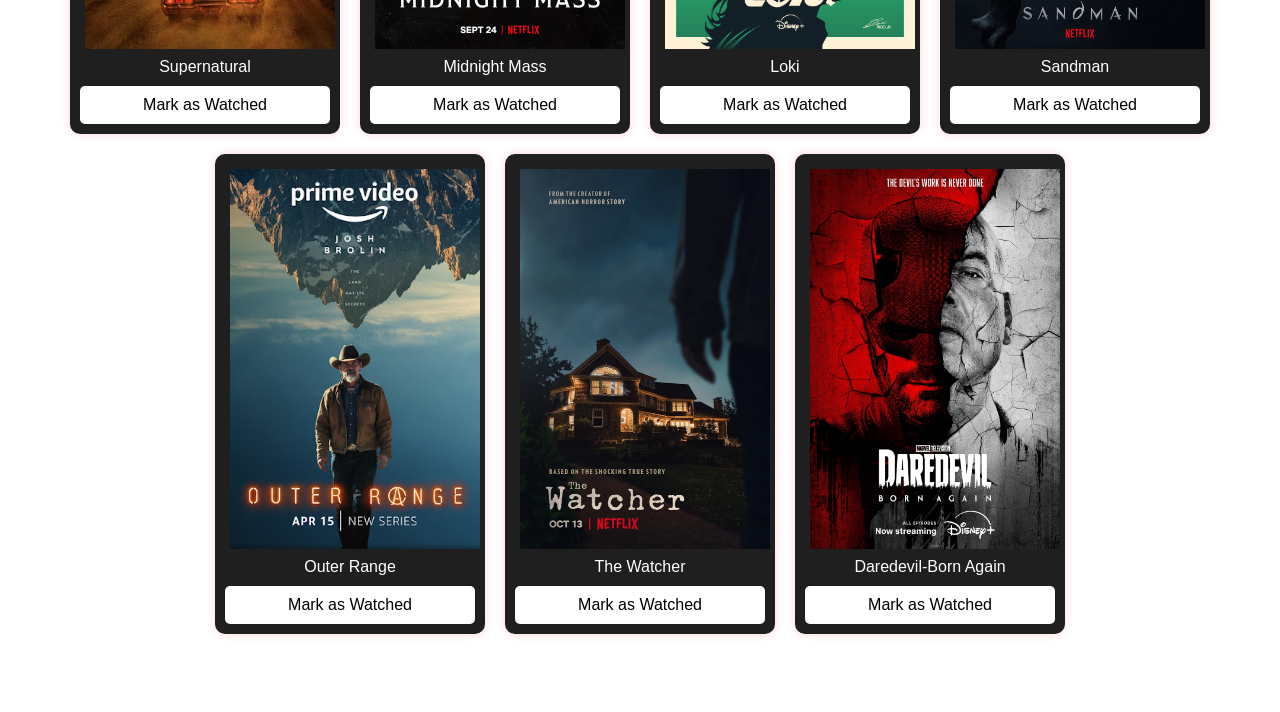
<file: show-recommendation.html>
<!DOCTYPE html>
<html lang="en">

<head>
    <meta charset="UTF-8" />
    <meta name="viewport" content="width=device-width, initial-scale=1.0" />
    <title>Show Recommendations</title>
    <link rel="stylesheet" href="style.css" />
</head>

<body>
    <h1 class="main-header">Shows Recommendation by Midnight-Flix</h1>

    <nav class="Navi">
        <div class="Div1">
            <p>Midnight-Flix</p>
        </div>
        <div class="navtext"><a href="index.html">
                <p>Home</p>
            </a></div>
        <div class="navtext"><a href="movie-recommendation.html">
                <p>Movies Recommendation</p>
            </a></div>
        <div class="navtext"><a href="show-recommendation.html">
                <p>Shows Recommendation</p>
            </a></div>
        <div class="navtext"><a href="recent.html">
                <p>Recent</p>
            </a></div>
        <div class="navtext"><a href="quiz.html">
                <p>Quiz</p>
            </a></div>
        <div class="navtext"><a href="Aboutstream.html">
                <p>Streaming Platform</p>
            </a></div>
    </nav>

    <div class="search-bar">
        <input type="text" id="searchInput" placeholder="Search by title..." />
        <select id="platformFilter">
            <option value="">All Platforms</option>
            <option value="Action">Action</option>
            <option value="Thriller">Thriller</option>
            <option value="Drama">Drama</option>
            <option value="Horror">Horror</option>
            <option value="Sci-fi">Sci-fi</option>
            <option value="Mystery">Mystery</option>
        </select>
    </div>

    <div id="show-container"></div>

    <footer class="footer-text">
        I hope my recommendation didn't disappoint you.
    </footer>

    <script src="shows.js"></script>
</body>

</html>
</file>
<file: stream.css>
.grid-cotainer {
  display: grid;
  grid-template-columns: repeat(5, 300px);
  gap: 70px;
}
.item {
  text-align: center;
}
.img {
  width: 300px;
  margin: 5px;
  border-radius: 20px;
  height: 200px;
}
.p {
  font-family: "Franklin Gothic Medium", "Arial Narrow", Arial, sans-serif;
  color: rgb(255, 255, 255);
}
.h1 {
  font-family: Cambria, Cochin, Georgia, Times, "Times New Roman", serif;
  font-size: 150%;
  color: whitesmoke;
}
a {
  text-decoration: none;
}
body {
  background-image: url(image/Background.jpg);
  background-repeat: no-repeat;
  background-size: 100%;
}
</file>
<file: external.css>
body {
  background-image: url("image/the-creator-.jpg");
  background-repeat: no-repeat;
  background-size: cover;
  filter: ;
  overflow: hidden;
}
h1 {
  font-family: Cambria, Cochin, Georgia, Times, "Times New Roman", serif;
  text-align: center;
}
p {
  font-family: "Franklin Gothic Medium", "Arial Narrow", Arial, sans-serif;
  text-align: center;
  position: relative;
  left: 19%;
  font-size: large;
}
.A1 {
  font-family: Cambria, Cochin, Georgia, Times, "Times New Roman", serif;
  position: relative;
  left: 40%;
  width: 60%;
  font-size: large;
  text-align: justify;
  line-height: 23px;
}
.D1 {
  display: inline-block;
  position: relative;
  left: 80%;
}
.image1 {
  width: 350px;
  height: 200px;
  margin: 5px;
  padding: 2px;
}
.tenet {
  font-family: Cambria, Cochin, Georgia, Times, "Times New Roman", serif;
  position: relative;
  left: 3%;
}
.D2 {
  display: inline-block;
  position: relative;
  left: 38%;
}
.image2 {
  width: 250;
  height: 200px;
  margin: 5px;
  padding: 2px;
}
.dark {
  font-family: Cambria, Cochin, Georgia, Times, "Times New Roman", serif;
  position: relative;
  left: 3%;
}
.D3 {
  display: inline-block;
  position: relative;
  left: -4%;
}
.image3 {
  width: 250;
  height: 200px;
  margin: 5px;
  padding: 2px;
}
.Severance {
  font-family: Cambria, Cochin, Georgia, Times, "Times New Roman", serif;
  position: relative;
  left: 3%;
}
.A2 {
  font-family: Cambria, Cochin, Georgia, Times, "Times New Roman", serif;
  position: relative;
  left: 40%;
  width: 60%;
  font-size: large;
  text-align: justify;
  line-height: 25px;
}
.D4 {
  display: inline-block;
  position: relative;
  left: 80%;
}
.image4 {
  width: 300px;
  height: 200px;
  margin: 5px;
  padding: 2px;
}
.TheRoundUp {
  font-family: Cambria, Cochin, Georgia, Times, "Times New Roman", serif;
  position: relative;
  left: 3%;
}
.D5 {
  display: inline-block;
  position: relative;
  left: 20%;
}
.image5 {
  width: 300px;
  height: 200px;
  margin: 5px;
  padding: 2px;
}
.Tryant {
  font-family: Cambria, Cochin, Georgia, Times, "Times New Roman", serif;
  position: relative;
  left: 3%;
}
.D6 {
  display: inline-block;
  position: relative;
  left: 25%;
}
.image6 {
  width: 300px;
  height: 200px;
  margin: 5px;
  padding: 2px;
}
.DP {
  font-family: Cambria, Cochin, Georgia, Times, "Times New Roman", serif;
  position: relative;
  left: 3%;
}
.A3 {
  font-family: "Courier New", Courier, monospace;
  float: right;
}
.H {
  color: black;
  position: relative;
  left: 1%;
}
a {
  text-decoration: none;
}
</file>
<file: style.css>
body {
  background-color: #ffffff;
  color: white;
  font-family: "Segoe UI", Tahoma, Geneva, Verdana, sans-serif;
  margin: 0;
  padding: 0;
}

.centered {
  display: flex;
  justify-content: center;
  align-items: center;
  height: 100vh;
}

.container {
  background-color: #1a1a1a;
  padding: 30px;
  border-radius: 15px;
  box-shadow: 0 0 10px rgba(255, 0, 0, 0.5);
  width: 320px;
  text-align: center;
}

.main-header {
  font-family: "Franklin Gothic Medium", "Arial Narrow", Arial, sans-serif;
  color: #000000;
  text-align: center;
  margin-top: 20px;
  background-color: #ffffff;
}

.Navi {
  display: flex;
  justify-content: space-around;
  align-items: center;
  background-color: #ffffff;
  padding: 15px;
  box-shadow: 0 2px 5px rgb(255, 251, 251);
  flex-wrap: wrap;
  color: #0d0d0d;
}

.Div1 p {
  font-family: "Franklin Gothic Medium", "Arial Narrow", Arial, sans-serif;
  color: #ff3c3c;
  font-size: 24px;
  margin: 0;
}

.navtext a {
  text-decoration: none;
}

.navtext p {
  font-family: "Franklin Gothic Medium", "Arial Narrow", Arial, sans-serif;
  color: rgb(0, 0, 0);
  font-size: 18px;
  margin: 0;
  padding: 8px 12px;
  transition: background-color 0.3s, color 0.3s;
  border-radius: 6px;
}

.navtext p:hover {
  background-color: #5ca6eb;
  color: #1a1a1a;
}

.footer-text {
  font-family: "Franklin Gothic Medium", "Arial Narrow", Arial, sans-serif;
  text-align: center;
  color: white;
  margin-top: 40px;
}

h2 {
  color: #ff3c3c;
  margin-bottom: 20px;
}

input[type="text"],
input[type="password"] {
  width: 90%;
  padding: 10px;
  margin: 8px 0;
  border: none;
  border-radius: 5px;
}

button {
  background-color: #ff3c3c;
  color: white;
  border: none;
  padding: 10px 20px;
  border-radius: 5px;
  cursor: pointer;
  margin-top: 10px;
  width: 100%;
  font-size: 16px;
}

button:hover {
  background-color: #e22b2b;
}

a {
  color: #ff3c3c;
  text-decoration: none;
}

a:hover {
  text-decoration: none;
}

p {
  margin-top: 20px;
}
#movie-container,
#show-container {
  display: flex;
  flex-wrap: wrap;
  justify-content: center;
  padding: 20px;
  gap: 20px;
  background-color: #ffffff;
}
.card {
  background-color: #1f1f1f;
  border-radius: 10px;
  padding: 10px;
  width: 250px;
  box-shadow: 0 0 10px rgba(255, 60, 60, 0.2);
  transition: transform 0.2s ease, box-shadow 0.3s ease;
  text-align: center;
}

.card:hover {
  transform: scale(1.03);
  box-shadow: 0 0 15px rgba(255, 60, 60, 0.5);
}

.card img {
  width: 250px;
  height: 380px;
  margin: 5px;
}

.card p {
  font-family: "Franklin Gothic Medium", "Arial Narrow", Arial, sans-serif;
  color: white;
  margin: 0;
}
.search-bar {
  text-align: center;
  margin: 30px 0 10px;
}

.search-bar input,
.search-bar select {
  padding: 10px;
  font-size: 16px;
  border-radius: 6px;
  border: none;
  margin: 5px;
  width: 200px;
}

.search-bar input:focus,
.search-bar select:focus {
  outline: none;
  box-shadow: 0 0 5px rgba(255, 60, 60, 0.6);
}

.recent-item {
  margin: 10px auto; 
  padding: 10px;
  width: 80%;
  background-color: #f4f4f4;
  border-radius: 5px;
}

.recent-item p {
  font-family: "Franklin Gothic Medium", "Arial Narrow", Arial, sans-serif;
  color: black;
}

.watch-button {
  background-color: #ffffff;
  color: rgb(0, 0, 0);
  padding: 10px;
  border: none;
  border-radius: 5px;
  cursor: pointer;
  margin-top: 10px;
}

.watch-button:disabled {
  background-color: #d3d3d3;
  cursor: not-allowed;
}
</file>
<file: gridpage.css>
body{
    background-image: url();
    background-repeat: no-repeat;
    background-position: center;
    min-height: 100vh;
    display: grid;
    grid-template-columns: 250px 1fr;
    grid-template-rows: auto 1fr auto;
    grid-template-areas: 
    "nav nav"
    "sidebar main"
    "sidebar footer";
}
nav{
    grid-area: nav;
    display: grid;
    grid-template-columns: auto 200px 200px 200px 200px;
    border-radius: 10px;
    align-self: start;
}
aside {
    grid-area: sidebar;
    font-family: Cambria, Cochin, Georgia, Times, 'Times New Roman', serif;
    text-align: justify;
    border-top: 1px solid black;
    
}
main {
    grid-area: main;
    margin-left: 10px;
}
footer {
    grid-area: footer;
    text-align: center;
}
.navtext {
    display: grid;
    text-align: center;
    font-family: Cambria, Cochin, Georgia, Times, 'Times New Roman', serif;
    align-items: center;
}
.para {
    font-family: Georgia, 'Times New Roman', Times, serif; text-align: justify; font-size: larger; line-height: 25px; color: rgb(0, 0, 0);
     text-shadow: 10px; opacity: 5;
}
a {
    text-decoration: none;
}
.one{
    font-family: 'Trebuchet MS', 'Lucida Sans Unicode', 'Lucida Grande', 'Lucida Sans', Arial, sans-serif, serif; color: rgb(230, 11, 11);
    display: grid; font-size: 30px; 
}
.h2{
    font-family: Cambria, Cochin, Georgia, Times, 'Times New Roman', serif; 
}
.h1{
    font-family: Cambria, Cochin, Georgia, Times, 'Times New Roman', serif;
}
.pins {
    font-family: Georgia, 'Times New Roman', Times, serif;
}
p {

}
.grid-cotainer{
    display: grid;
    grid-template-columns: repeat(4,350px);
    gap: 70px;
}
.item {
    text-align: center;
}
#navp {
    color: black;
}
</file>
